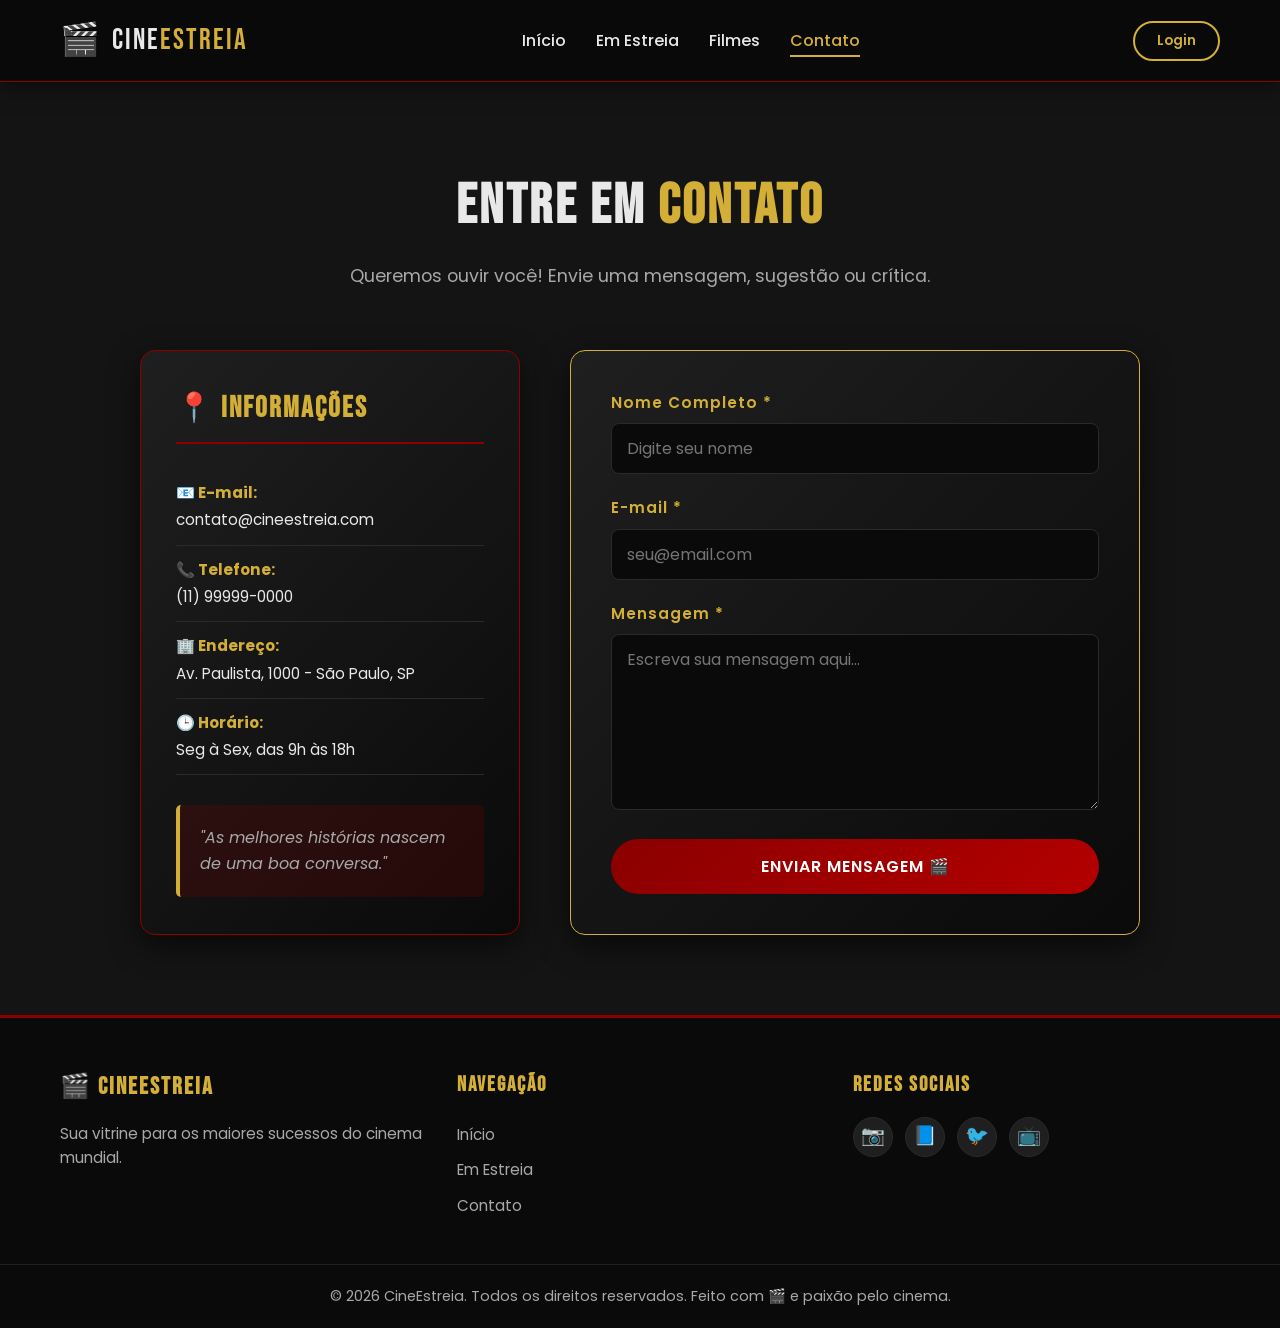
<file: contato.html>
<!DOCTYPE html>
<html lang="pt-BR">
<head>
    <meta charset="UTF-8">
    <meta name="viewport" content="width=device-width, initial-scale=1.0">
    <title>Contato - CineEstreia</title>
    <link rel="stylesheet" href="style.css">
    <link rel="preconnect" href="https://fonts.googleapis.com">
    <link rel="preconnect" href="https://fonts.gstatic.com" crossorigin>
    <link href="https://fonts.googleapis.com/css2?family=Bebas+Neue&family=Poppins:wght@300;400;600;700&display=swap" rel="stylesheet">
</head>
<body>
    <!-- Tela de carregamento -->
    <div id="loader">
        <div class="loader-content">
            <div class="film-reel"></div>
            <p>Carregando a magia do cinema...</p>
        </div>
    </div>

    <!-- Cabeçalho (mesmo da index) -->
    <header class="header">
        <div class="container header-container">
            <a href="index.html" class="logo">
                <span class="logo-icon">🎬</span>
                <span class="logo-text">Cine<span class="logo-accent">Estreia</span></span>
            </a>
            <nav class="nav">
                <ul class="nav-list">
                    <li><a href="index.html" class="nav-link">Início</a></li>
                    <li><a href="index.html#estreias" class="nav-link">Em Estreia</a></li>
                    <li><a href="index.html#filmes" class="nav-link">Filmes</a></li>
                    <li><a href="contato.html" class="nav-link active">Contato</a></li>
                </ul>
            </nav>
            <button class="btn-login">Login</button>
            <button class="menu-toggle" aria-label="Abrir menu">☰</button>
        </div>
    </header>

    <!-- Seção de Contato -->
    <section class="contato-section">
        <div class="container">
            <div class="section-header">
                <h2 class="section-title">Entre em <span class="accent">Contato</span></h2>
                <p class="section-subtitle">Queremos ouvir você! Envie uma mensagem, sugestão ou crítica.</p>
            </div>

            <div class="contato-wrapper">
                <div class="contato-info">
                    <h3>📍 Informações</h3>
                    <ul class="info-list">
                        <li><strong>📧 E-mail:</strong> contato@cineestreia.com</li>
                        <li><strong>📞 Telefone:</strong> (11) 99999-0000</li>
                        <li><strong>🏢 Endereço:</strong> Av. Paulista, 1000 - São Paulo, SP</li>
                        <li><strong>🕒 Horário:</strong> Seg à Sex, das 9h às 18h</li>
                    </ul>
                    <div class="info-quote">
                        <p>"As melhores histórias nascem de uma boa conversa."</p>
                    </div>
                </div>

                <form class="contato-form" id="contato-form">
                    <div class="form-group">
                        <label for="nome">Nome Completo *</label>
                        <input type="text" id="nome" name="nome" placeholder="Digite seu nome" required>
                    </div>

                    <div class="form-group">
                        <label for="email">E-mail *</label>
                        <input type="email" id="email" name="email" placeholder="seu@email.com" required>
                    </div>

                    <div class="form-group">
                        <label for="mensagem">Mensagem *</label>
                        <textarea id="mensagem" name="mensagem" rows="6" placeholder="Escreva sua mensagem aqui..." required></textarea>
                    </div>

                    <button type="submit" class="btn-primary btn-enviar">Enviar Mensagem 🎬</button>

                    <div id="form-success" class="form-success">
                        ✅ Mensagem enviada com sucesso! Retornaremos em breve.
                    </div>
                </form>
            </div>
        </div>
    </section>

    <!-- Rodapé -->
    <footer class="footer">
        <div class="container footer-container">
            <div class="footer-col">
                <h4 class="footer-logo">🎬 CineEstreia</h4>
                <p>Sua vitrine para os maiores sucessos do cinema mundial.</p>
            </div>
            <div class="footer-col">
                <h4>Navegação</h4>
                <ul>
                    <li><a href="index.html">Início</a></li>
                    <li><a href="index.html#estreias">Em Estreia</a></li>
                    <li><a href="contato.html">Contato</a></li>
                </ul>
            </div>
            <div class="footer-col">
                <h4>Redes Sociais</h4>
                <div class="social-links">
                    <a href="#" aria-label="Instagram">📷</a>
                    <a href="#" aria-label="Facebook">📘</a>
                    <a href="#" aria-label="Twitter">🐦</a>
                    <a href="#" aria-label="YouTube">📺</a>
                </div>
            </div>
        </div>
        <div class="footer-bottom">
            <p>&copy; 2026 CineEstreia. Todos os direitos reservados. Feito com 🎬 e paixão pelo cinema.</p>
        </div>
    </footer>

    <script src="script.js"></script>
</body>
</html>
</file>
<file: style.css>
/* ====================================
   CineEstreia - Estilos Globais
   Paleta: Preto / Vermelho Escuro / Dourado / Cinza Escuro
   ==================================== */

* {
    margin: 0;
    padding: 0;
    box-sizing: border-box;
}

:root {
    --cor-preto: #0a0a0a;
    --cor-preto-suave: #141414;
    --cor-cinza-escuro: #1f1f1f;
    --cor-cinza: #2a2a2a;
    --cor-vermelho: #8b0000;
    --cor-vermelho-claro: #b30000;
    --cor-dourado: #d4af37;
    --cor-dourado-claro: #f1c40f;
    --cor-texto: #e8e8e8;
    --cor-texto-suave: #a8a8a8;
    --sombra-card: 0 10px 30px rgba(0, 0, 0, 0.6);
    --sombra-dourada: 0 0 25px rgba(212, 175, 55, 0.4);
    --transicao: all 0.35s ease;
}

html {
    scroll-behavior: smooth;
}

body {
    font-family: 'Poppins', sans-serif;
    background: var(--cor-preto);
    color: var(--cor-texto);
    line-height: 1.6;
    overflow-x: hidden;
}

.container {
    max-width: 1200px;
    margin: 0 auto;
    padding: 0 20px;
}

.accent {
    color: var(--cor-dourado);
}

/* ====================================
   LOADER (Carregamento da Página)
   ==================================== */
#loader {
    position: fixed;
    inset: 0;
    background: var(--cor-preto);
    z-index: 9999;
    display: flex;
    align-items: center;
    justify-content: center;
    transition: opacity 0.7s ease, visibility 0.7s ease;
}

#loader.hidden {
    opacity: 0;
    visibility: hidden;
}

.loader-content {
    text-align: center;
}

.film-reel {
    width: 80px;
    height: 80px;
    border: 5px solid var(--cor-cinza-escuro);
    border-top: 5px solid var(--cor-dourado);
    border-radius: 50%;
    margin: 0 auto 20px;
    animation: spin 1s linear infinite;
}

@keyframes spin {
    to { transform: rotate(360deg); }
}

.loader-content p {
    color: var(--cor-dourado);
    font-family: 'Bebas Neue', sans-serif;
    letter-spacing: 2px;
    font-size: 1.2rem;
}

/* ====================================
   HEADER
   ==================================== */
.header {
    background: rgba(10, 10, 10, 0.95);
    backdrop-filter: blur(10px);
    position: sticky;
    top: 0;
    z-index: 1000;
    border-bottom: 1px solid var(--cor-vermelho);
    box-shadow: 0 4px 20px rgba(0, 0, 0, 0.5);
}

.header-container {
    display: flex;
    align-items: center;
    justify-content: space-between;
    padding: 15px 20px;
}

.logo {
    display: flex;
    align-items: center;
    gap: 10px;
    text-decoration: none;
    font-family: 'Bebas Neue', sans-serif;
    font-size: 1.8rem;
    letter-spacing: 2px;
    color: var(--cor-texto);
    transition: var(--transicao);
}

.logo:hover {
    transform: scale(1.05);
}

.logo-icon {
    font-size: 2rem;
}

.logo-accent {
    color: var(--cor-dourado);
}

.nav-list {
    display: flex;
    gap: 30px;
    list-style: none;
}

.nav-link {
    text-decoration: none;
    color: var(--cor-texto);
    font-weight: 500;
    font-size: 1rem;
    position: relative;
    transition: var(--transicao);
}

.nav-link::after {
    content: '';
    position: absolute;
    bottom: -5px;
    left: 0;
    width: 0;
    height: 2px;
    background: var(--cor-dourado);
    transition: width 0.3s ease;
}

.nav-link:hover,
.nav-link.active {
    color: var(--cor-dourado);
}

.nav-link:hover::after,
.nav-link.active::after {
    width: 100%;
}

.btn-login {
    background: transparent;
    color: var(--cor-dourado);
    border: 2px solid var(--cor-dourado);
    padding: 8px 22px;
    border-radius: 30px;
    font-weight: 600;
    cursor: pointer;
    transition: var(--transicao);
    font-family: 'Poppins', sans-serif;
}

.btn-login:hover {
    background: var(--cor-dourado);
    color: var(--cor-preto);
    box-shadow: var(--sombra-dourada);
    transform: translateY(-2px);
}

.menu-toggle {
    display: none;
    background: transparent;
    border: none;
    color: var(--cor-dourado);
    font-size: 1.8rem;
    cursor: pointer;
}

/* ====================================
   HERO
   ==================================== */
.hero {
    position: relative;
    min-height: 70vh;
    display: flex;
    align-items: center;
    justify-content: center;
    background: 
        linear-gradient(135deg, rgba(10,10,10,0.85), rgba(139,0,0,0.4)),
        url('https://images.unsplash.com/photo-1489599849927-2ee91cede3ba?w=1600&q=80') center/cover no-repeat;
    overflow: hidden;
}

.hero-overlay {
    position: absolute;
    inset: 0;
    background: radial-gradient(ellipse at center, transparent 0%, var(--cor-preto) 100%);
    pointer-events: none;
}

.hero-content {
    text-align: center;
    position: relative;
    z-index: 2;
    padding: 60px 20px;
    animation: fadeInUp 1.2s ease;
}

.hero-title {
    font-family: 'Bebas Neue', sans-serif;
    font-size: clamp(2.5rem, 6vw, 5rem);
    letter-spacing: 3px;
    line-height: 1.1;
    margin-bottom: 20px;
    text-shadow: 2px 4px 10px rgba(0, 0, 0, 0.8);
}

.hero-subtitle {
    font-size: clamp(1rem, 2vw, 1.3rem);
    color: var(--cor-texto-suave);
    max-width: 700px;
    margin: 0 auto 35px;
}

.btn-primary {
    display: inline-block;
    background: linear-gradient(135deg, var(--cor-vermelho), var(--cor-vermelho-claro));
    color: #fff;
    padding: 14px 40px;
    text-decoration: none;
    border-radius: 30px;
    font-weight: 600;
    letter-spacing: 1px;
    text-transform: uppercase;
    border: 2px solid var(--cor-dourado);
    transition: var(--transicao);
    cursor: pointer;
    font-family: 'Poppins', sans-serif;
    font-size: 1rem;
}

.btn-primary:hover {
    background: linear-gradient(135deg, var(--cor-dourado), var(--cor-dourado-claro));
    color: var(--cor-preto);
    transform: translateY(-3px);
    box-shadow: var(--sombra-dourada);
}

@keyframes fadeInUp {
    from {
        opacity: 0;
        transform: translateY(30px);
    }
    to {
        opacity: 1;
        transform: translateY(0);
    }
}

/* ====================================
   SEÇÃO DE ESTREIAS
   ==================================== */
.estreias {
    padding: 80px 0;
    background: var(--cor-preto-suave);
}

.section-header {
    text-align: center;
    margin-bottom: 60px;
}

.section-title {
    font-family: 'Bebas Neue', sans-serif;
    font-size: clamp(2rem, 5vw, 3.5rem);
    letter-spacing: 3px;
    margin-bottom: 10px;
}

.section-subtitle {
    color: var(--cor-texto-suave);
    font-size: 1.1rem;
    margin-bottom: 20px;
}

.counter-box {
    display: inline-flex;
    align-items: center;
    gap: 10px;
    background: linear-gradient(135deg, var(--cor-cinza-escuro), var(--cor-cinza));
    padding: 10px 25px;
    border-radius: 30px;
    border: 1px solid var(--cor-dourado);
    margin-top: 15px;
}

#movie-counter {
    font-family: 'Bebas Neue', sans-serif;
    font-size: 2rem;
    color: var(--cor-dourado);
    line-height: 1;
}

.counter-label {
    color: var(--cor-texto);
    font-size: 0.95rem;
}

/* Grid de Cards */
.cards-grid {
    display: grid;
    grid-template-columns: repeat(auto-fit, minmax(280px, 1fr));
    gap: 35px;
    max-width: 1100px;
    margin: 0 auto;
}

.card {
    background: var(--cor-cinza-escuro);
    border-radius: 15px;
    overflow: hidden;
    text-decoration: none;
    color: var(--cor-texto);
    box-shadow: var(--sombra-card);
    transition: var(--transicao);
    border: 1px solid transparent;
    display: flex;
    flex-direction: column;
    opacity: 0;
    transform: translateY(30px);
    animation: cardFadeIn 0.8s ease forwards;
}

.card:nth-child(1) { animation-delay: 0.2s; }
.card:nth-child(2) { animation-delay: 0.4s; }
.card:nth-child(3) { animation-delay: 0.6s; }

@keyframes cardFadeIn {
    to {
        opacity: 1;
        transform: translateY(0);
    }
}

.card:hover {
    transform: translateY(-15px) scale(1.02);
    border-color: var(--cor-dourado);
    box-shadow: 0 20px 40px rgba(212, 175, 55, 0.3), 0 0 30px rgba(139, 0, 0, 0.4);
}

.card-poster {
    position: relative;
    overflow: hidden;
    aspect-ratio: 2/3;
    background: var(--cor-preto);
}

.card-poster img {
    width: 100%;
    height: 100%;
    object-fit: cover;
    transition: transform 0.6s ease;
}

.card:hover .card-poster img {
    transform: scale(1.12);
}

.card-overlay {
    position: absolute;
    inset: 0;
    background: linear-gradient(to top, rgba(10, 10, 10, 0.95) 0%, rgba(139, 0, 0, 0.3) 50%, transparent 100%);
    display: flex;
    flex-direction: column;
    align-items: center;
    justify-content: center;
    gap: 10px;
    opacity: 0;
    transition: opacity 0.4s ease;
}

.card:hover .card-overlay {
    opacity: 1;
}

.card-icon {
    font-size: 3.5rem;
    color: var(--cor-dourado);
    background: rgba(0, 0, 0, 0.7);
    width: 80px;
    height: 80px;
    border-radius: 50%;
    display: flex;
    align-items: center;
    justify-content: center;
    border: 3px solid var(--cor-dourado);
    transform: scale(0.5);
    transition: transform 0.4s ease;
}

.card:hover .card-icon {
    transform: scale(1);
}

.card-cta {
    background: var(--cor-vermelho);
    color: #fff;
    padding: 8px 20px;
    border-radius: 20px;
    font-weight: 600;
    letter-spacing: 1px;
    text-transform: uppercase;
    font-size: 0.85rem;
    border: 1px solid var(--cor-dourado);
    opacity: 0;
    transform: translateY(20px);
    transition: all 0.4s ease 0.1s;
}

.card:hover .card-cta {
    opacity: 1;
    transform: translateY(0);
}

.card-info {
    padding: 20px;
    text-align: center;
    background: linear-gradient(180deg, var(--cor-cinza-escuro), var(--cor-preto-suave));
}

.card-title {
    font-family: 'Bebas Neue', sans-serif;
    font-size: 1.7rem;
    letter-spacing: 2px;
    color: var(--cor-dourado);
    margin-bottom: 8px;
}

.card-date {
    color: var(--cor-texto);
    font-size: 0.95rem;
    margin-bottom: 8px;
}

.card-genre {
    display: inline-block;
    color: var(--cor-texto-suave);
    font-size: 0.85rem;
    font-style: italic;
    padding-top: 8px;
    border-top: 1px solid var(--cor-cinza);
    width: 100%;
}

/* Seção Em Breve */
.em-breve {
    text-align: center;
    margin-top: 80px;
    padding: 50px 20px;
    background: linear-gradient(135deg, rgba(139, 0, 0, 0.15), rgba(212, 175, 55, 0.08));
    border-radius: 20px;
    border: 1px dashed var(--cor-dourado);
    position: relative;
    overflow: hidden;
}

.em-breve-divider {
    width: 100px;
    height: 3px;
    background: linear-gradient(90deg, transparent, var(--cor-dourado), transparent);
    margin: 0 auto 25px;
}

.em-breve-title {
    font-family: 'Bebas Neue', sans-serif;
    font-size: clamp(1.8rem, 4vw, 2.8rem);
    letter-spacing: 3px;
    color: var(--cor-dourado);
    margin-bottom: 10px;
    animation: glowPulse 2.5s ease-in-out infinite;
}

@keyframes glowPulse {
    0%, 100% { text-shadow: 0 0 10px rgba(212, 175, 55, 0.5); }
    50% { text-shadow: 0 0 25px rgba(212, 175, 55, 1), 0 0 40px rgba(212, 175, 55, 0.5); }
}

.em-breve-text {
    color: var(--cor-texto-suave);
    font-size: 1.1rem;
}

/* ====================================
   CITAÇÃO FINAL
   ==================================== */
.final-quote {
    padding: 100px 20px;
    background: 
        linear-gradient(135deg, rgba(10, 10, 10, 0.92), rgba(10, 10, 10, 0.98)),
        url('https://images.unsplash.com/photo-1440404653325-ab127d49abc1?w=1600&q=80') center/cover fixed no-repeat;
    text-align: center;
    position: relative;
    border-top: 2px solid var(--cor-vermelho);
    border-bottom: 2px solid var(--cor-vermelho);
}

.quote {
    font-family: 'Bebas Neue', sans-serif;
    font-size: clamp(1.5rem, 3.5vw, 2.5rem);
    letter-spacing: 2px;
    line-height: 1.4;
    color: var(--cor-texto);
    max-width: 900px;
    margin: 0 auto 25px;
    font-style: italic;
    position: relative;
}

.quote::before,
.quote::after {
    content: '"';
    font-size: 3rem;
    color: var(--cor-dourado);
    font-family: Georgia, serif;
    vertical-align: middle;
    margin: 0 10px;
}

.quote-highlight {
    color: var(--cor-dourado);
    display: inline-block;
    margin-top: 10px;
}

.quote-author {
    color: var(--cor-texto-suave);
    font-size: 1rem;
    letter-spacing: 1px;
}

/* ====================================
   PÁGINA DE CONTATO
   ==================================== */
.contato-section {
    padding: 80px 0;
    background: var(--cor-preto-suave);
    min-height: 80vh;
}

.contato-wrapper {
    display: grid;
    grid-template-columns: 1fr 1.5fr;
    gap: 50px;
    max-width: 1000px;
    margin: 0 auto;
}

.contato-info {
    background: linear-gradient(135deg, var(--cor-cinza-escuro), var(--cor-preto));
    padding: 35px;
    border-radius: 15px;
    border: 1px solid var(--cor-vermelho);
    box-shadow: var(--sombra-card);
}

.contato-info h3 {
    font-family: 'Bebas Neue', sans-serif;
    font-size: 1.8rem;
    color: var(--cor-dourado);
    letter-spacing: 2px;
    margin-bottom: 25px;
    border-bottom: 2px solid var(--cor-vermelho);
    padding-bottom: 10px;
}

.info-list {
    list-style: none;
    margin-bottom: 30px;
}

.info-list li {
    padding: 12px 0;
    border-bottom: 1px solid var(--cor-cinza);
    font-size: 0.95rem;
    color: var(--cor-texto);
}

.info-list li strong {
    color: var(--cor-dourado);
    display: block;
    margin-bottom: 3px;
}

.info-quote {
    background: rgba(139, 0, 0, 0.2);
    padding: 20px;
    border-left: 4px solid var(--cor-dourado);
    border-radius: 5px;
    font-style: italic;
    color: var(--cor-texto-suave);
}

.contato-form {
    background: linear-gradient(135deg, var(--cor-cinza-escuro), var(--cor-preto));
    padding: 40px;
    border-radius: 15px;
    border: 1px solid var(--cor-dourado);
    box-shadow: var(--sombra-card);
}

.form-group {
    margin-bottom: 22px;
}

.form-group label {
    display: block;
    margin-bottom: 8px;
    color: var(--cor-dourado);
    font-weight: 600;
    letter-spacing: 1px;
    font-size: 0.95rem;
}

.form-group input,
.form-group textarea {
    width: 100%;
    padding: 12px 15px;
    background: var(--cor-preto);
    border: 1px solid var(--cor-cinza);
    border-radius: 8px;
    color: var(--cor-texto);
    font-family: 'Poppins', sans-serif;
    font-size: 1rem;
    transition: var(--transicao);
}

.form-group input:focus,
.form-group textarea:focus {
    outline: none;
    border-color: var(--cor-dourado);
    box-shadow: 0 0 10px rgba(212, 175, 55, 0.3);
    background: var(--cor-cinza-escuro);
}

.form-group textarea {
    resize: vertical;
    min-height: 120px;
}

.btn-enviar {
    width: 100%;
    border: none;
    padding: 15px;
    font-size: 1rem;
    cursor: pointer;
}

.form-success {
    display: none;
    margin-top: 20px;
    padding: 15px;
    background: rgba(46, 204, 113, 0.15);
    color: #2ecc71;
    border: 1px solid #2ecc71;
    border-radius: 8px;
    text-align: center;
    font-weight: 600;
    animation: fadeInUp 0.5s ease;
}

.form-success.show {
    display: block;
}

/* ====================================
   PÁGINAS DE FILMES (Detalhes)
   ==================================== */
.filme-hero {
    padding: 60px 0;
    background: var(--cor-preto-suave);
}

.filme-container {
    display: grid;
    grid-template-columns: 300px 1fr;
    gap: 50px;
    max-width: 1100px;
    margin: 0 auto;
    padding: 0 20px;
}

.filme-poster {
    width: 100%;
    border-radius: 15px;
    box-shadow: var(--sombra-card);
    border: 2px solid var(--cor-dourado);
}

.filme-info h1 {
    font-family: 'Bebas Neue', sans-serif;
    font-size: clamp(2.2rem, 5vw, 3.5rem);
    letter-spacing: 3px;
    color: var(--cor-dourado);
    margin-bottom: 15px;
}

.filme-meta {
    display: flex;
    gap: 20px;
    flex-wrap: wrap;
    margin-bottom: 25px;
    padding-bottom: 20px;
    border-bottom: 1px solid var(--cor-vermelho);
}

.filme-meta span {
    background: var(--cor-cinza-escuro);
    padding: 8px 15px;
    border-radius: 20px;
    font-size: 0.9rem;
    border: 1px solid var(--cor-cinza);
}

.filme-sinopse {
    font-size: 1.05rem;
    line-height: 1.8;
    color: var(--cor-texto);
    margin-bottom: 25px;
}

.filme-extra h3 {
    color: var(--cor-dourado);
    font-family: 'Bebas Neue', sans-serif;
    letter-spacing: 2px;
    margin-bottom: 10px;
    font-size: 1.3rem;
}

.filme-extra ul {
    list-style: none;
    margin-bottom: 25px;
}

.filme-extra ul li {
    padding: 6px 0;
    color: var(--cor-texto);
}

.filme-extra ul li strong {
    color: var(--cor-dourado);
}

.btn-voltar {
    display: inline-block;
    margin-top: 20px;
    background: transparent;
    color: var(--cor-dourado);
    border: 2px solid var(--cor-dourado);
    padding: 10px 25px;
    border-radius: 25px;
    text-decoration: none;
    font-weight: 600;
    transition: var(--transicao);
}

.btn-voltar:hover {
    background: var(--cor-dourado);
    color: var(--cor-preto);
}

/* ====================================
   RODAPÉ
   ==================================== */
.footer {
    background: var(--cor-preto);
    padding: 50px 0 20px;
    border-top: 3px solid var(--cor-vermelho);
}

.footer-container {
    display: grid;
    grid-template-columns: repeat(auto-fit, minmax(220px, 1fr));
    gap: 30px;
    padding: 0 20px;
}

.footer-col h4 {
    font-family: 'Bebas Neue', sans-serif;
    color: var(--cor-dourado);
    letter-spacing: 2px;
    margin-bottom: 15px;
    font-size: 1.3rem;
}

.footer-logo {
    font-size: 1.5rem !important;
}

.footer-col p {
    color: var(--cor-texto-suave);
    font-size: 0.95rem;
}

.footer-col ul {
    list-style: none;
}

.footer-col ul li {
    padding: 5px 0;
}

.footer-col ul li a {
    color: var(--cor-texto-suave);
    text-decoration: none;
    transition: var(--transicao);
    font-size: 0.95rem;
}

.footer-col ul li a:hover {
    color: var(--cor-dourado);
    padding-left: 5px;
}

.social-links {
    display: flex;
    gap: 12px;
}

.social-links a {
    display: inline-flex;
    align-items: center;
    justify-content: center;
    width: 40px;
    height: 40px;
    background: var(--cor-cinza-escuro);
    border-radius: 50%;
    text-decoration: none;
    font-size: 1.2rem;
    transition: var(--transicao);
    border: 1px solid var(--cor-cinza);
}

.social-links a:hover {
    background: var(--cor-vermelho);
    border-color: var(--cor-dourado);
    transform: translateY(-3px);
}

.footer-bottom {
    text-align: center;
    margin-top: 40px;
    padding-top: 20px;
    border-top: 1px solid var(--cor-cinza-escuro);
    color: var(--cor-texto-suave);
    font-size: 0.9rem;
}

/* ====================================
   RESPONSIVIDADE (Mobile)
   ==================================== */
@media (max-width: 850px) {
    .nav {
        display: none;
        position: absolute;
        top: 70px;
        left: 0;
        right: 0;
        background: var(--cor-preto-suave);
        border-top: 1px solid var(--cor-vermelho);
        padding: 20px;
    }

    .nav.active {
        display: block;
    }

    .nav-list {
        flex-direction: column;
        gap: 15px;
        text-align: center;
    }

    .menu-toggle {
        display: block;
    }

    .btn-login {
        display: none;
    }

    .contato-wrapper {
        grid-template-columns: 1fr;
    }

    .filme-container {
        grid-template-columns: 1fr;
        text-align: center;
    }

    .filme-poster {
        max-width: 250px;
        margin: 0 auto;
    }

    .filme-meta {
        justify-content: center;
    }
}

@media (max-width: 500px) {
    .hero {
        min-height: 55vh;
    }

    .estreias, .contato-section {
        padding: 50px 0;
    }

    .cards-grid {
        gap: 25px;
    }

    .em-breve {
        margin-top: 50px;
        padding: 35px 15px;
    }

    .final-quote {
        padding: 60px 20px;
    }

    .contato-form, .contato-info {
        padding: 25px;
    }
}
</file>
